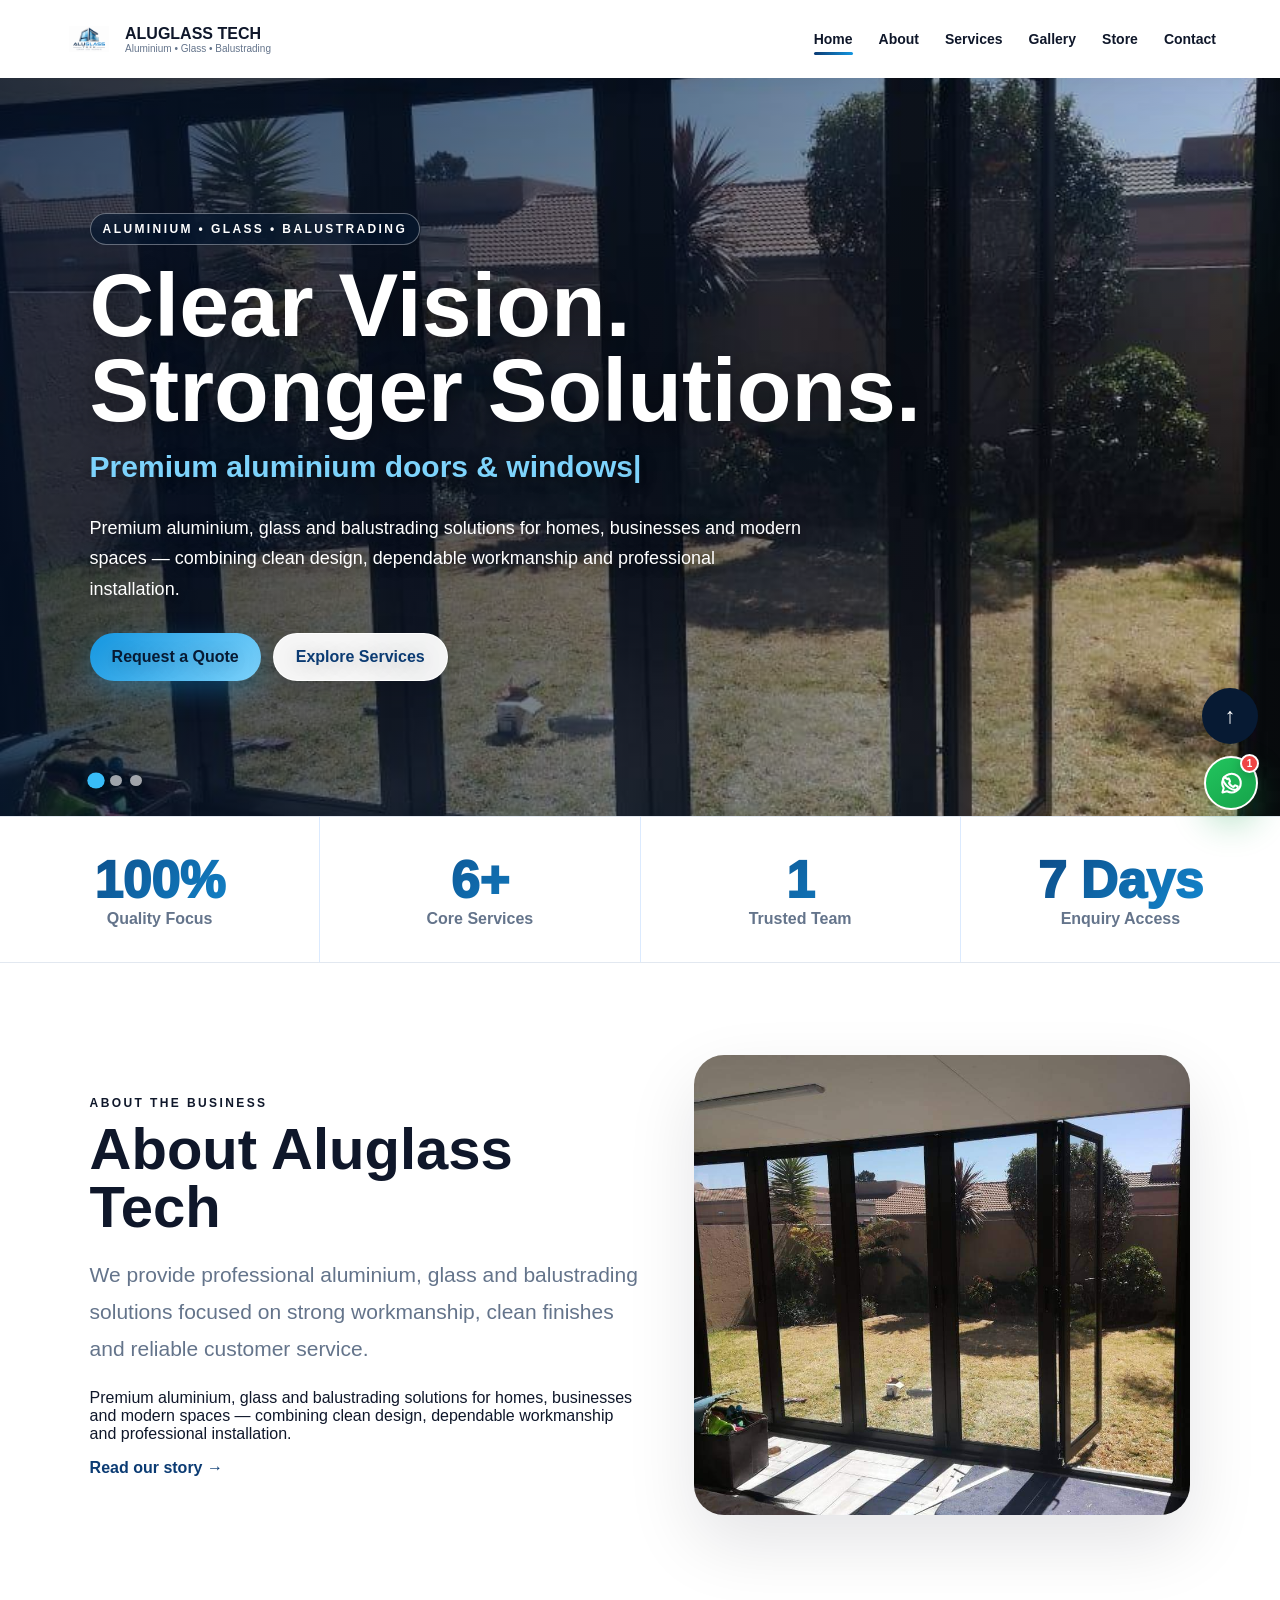
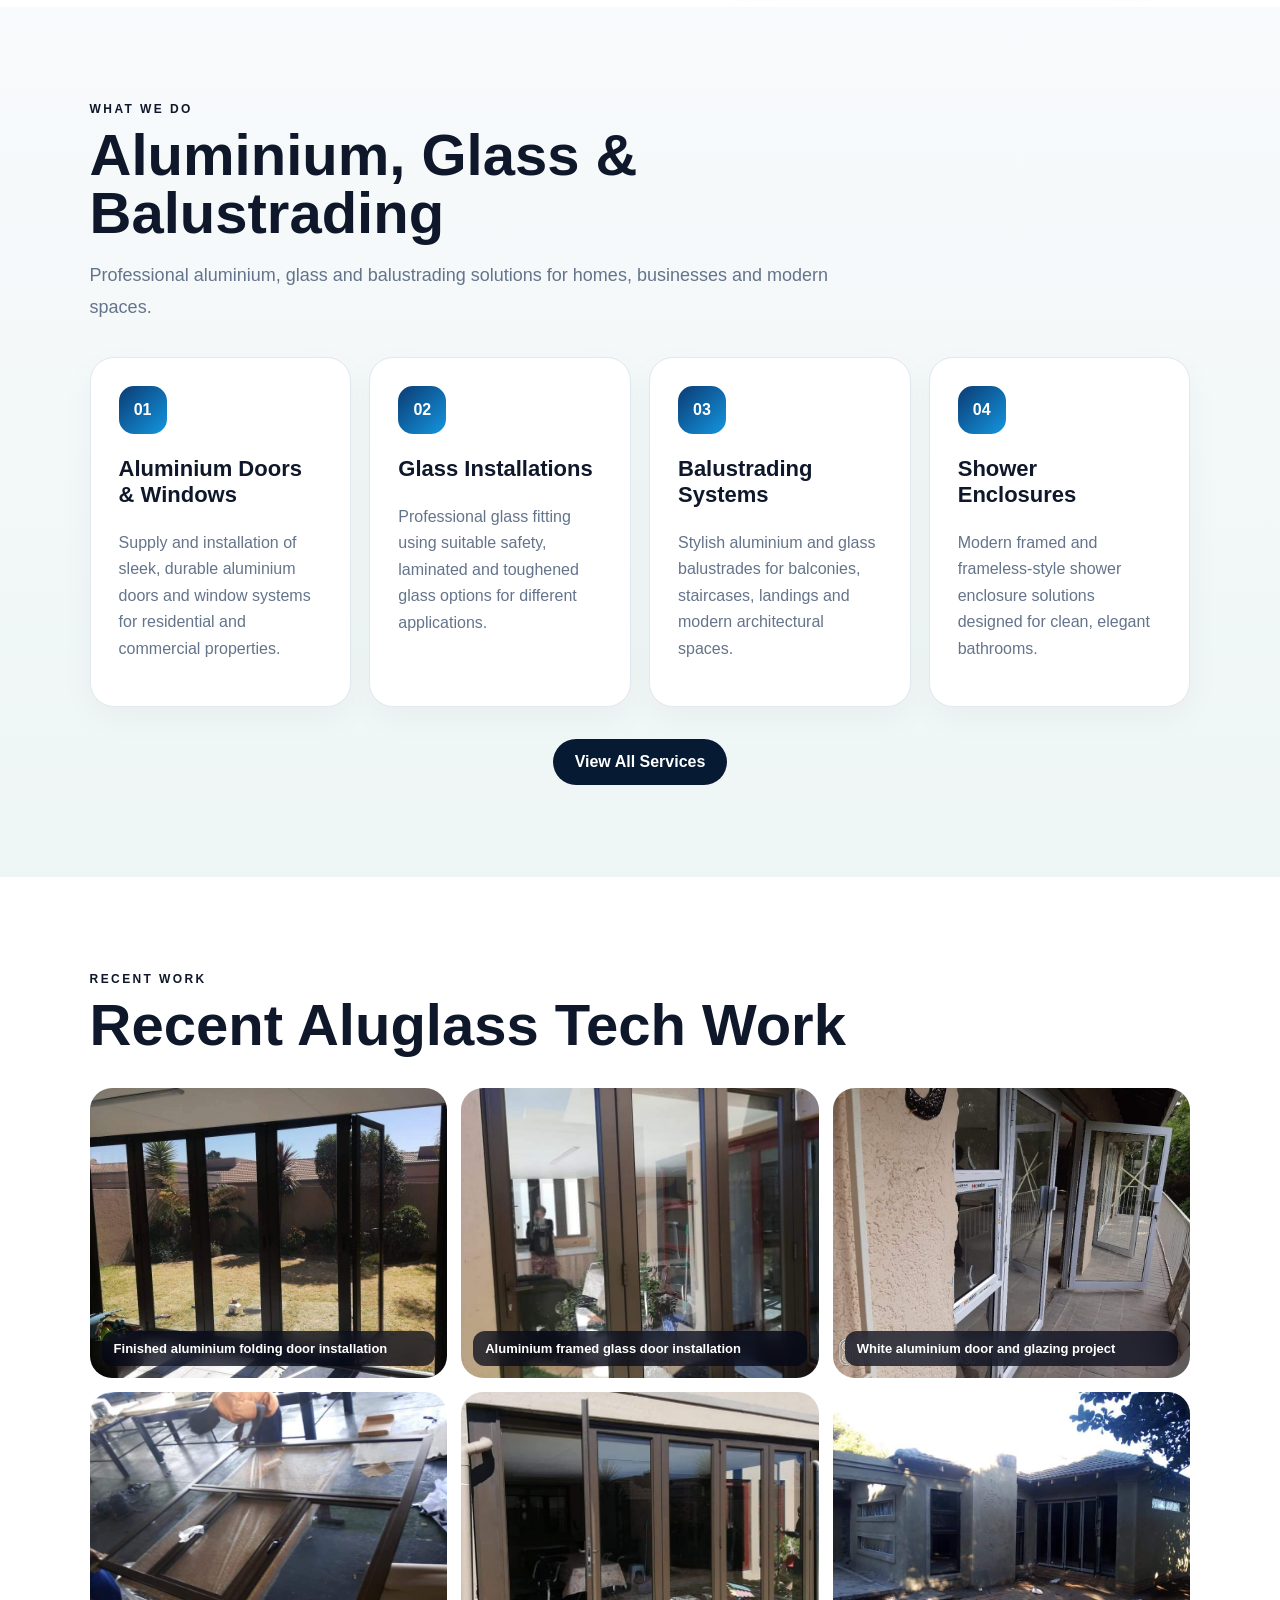
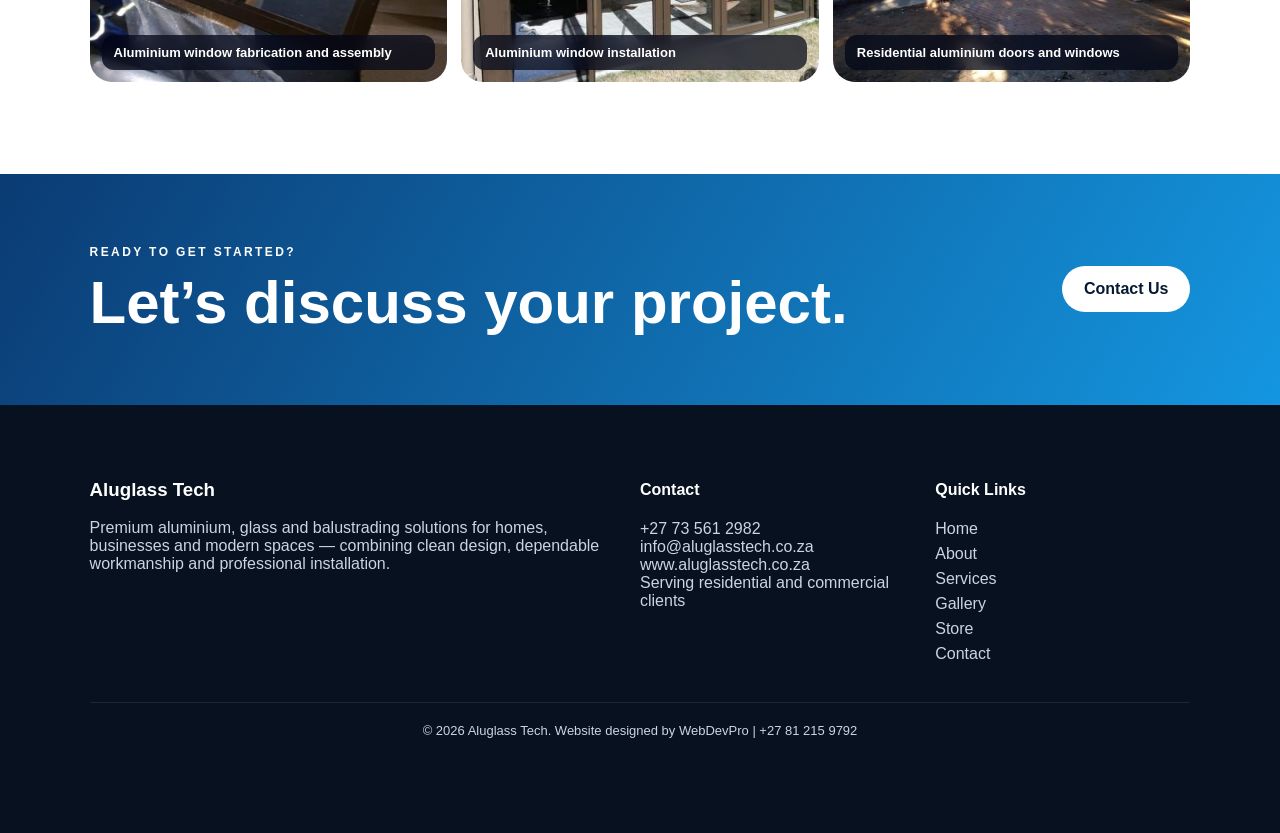
<file: index.html>
<!doctype html><html lang="en"><head><meta charset="UTF-8"><meta name="viewport" content="width=device-width,initial-scale=1"><meta name="theme-color" content="#0b3b73"><link rel="manifest" href="/manifest.webmanifest"><link rel="icon" href="/icons/icon-192.png"><link rel="apple-touch-icon" href="/icons/icon-192.png"><meta name="apple-mobile-web-app-capable" content="yes"><meta name="apple-mobile-web-app-status-bar-style" content="black-translucent"><link rel="stylesheet" href="/assets/style.css"><script src="/site-config.js"></script><title>Aluglass Tech | Home</title></head><body data-page="home"><div id="siteHeader"></div><main><section id="homeHero" class="hero"><div class="heroContent"><span class="eyebrow js-slogan"></span><h1 id="heroTitle"></h1><p class="heroTyping" id="heroType"></p><p class="heroDesc js-description"></p><div class="actions"><a class="btn primary waQuote" target="_blank">Request a Quote</a><a class="btn glass" href="/services.html">Explore Services</a></div></div><div class="dots"></div></section><section class="stats reveal"></section><section class="section split reveal"><div><span class="kicker">ABOUT THE BUSINESS</span><h2 class="js-about-heading"></h2><p class="lead js-about-intro"></p><p class="js-description"></p><a class="textLink" href="/about.html">Read our story →</a></div><img src="/images/project-11.jpeg" alt="Featured project"></section><section class="section alt reveal"><div class="sectionHead"><span>WHAT WE DO</span><h2>Aluminium, Glass & Balustrading</h2><p>Professional aluminium, glass and balustrading solutions for homes, businesses and modern spaces.</p></div><div class="grid" id="servicesPreview"></div><div class="center"><a class="btn dark" href="/services.html">View All Services</a></div></section><section class="section reveal"><div class="sectionHead"><span>RECENT WORK</span><h2>Recent Aluglass Tech Work</h2></div><div class="gallery" id="galleryPreview"></div></section><section class="cta reveal"><div><span>READY TO GET STARTED?</span><h2>Let’s discuss your project.</h2></div><a class="btn light" href="/contact.html">Contact Us</a></section></main><div id="siteFooter"></div><script src="/assets/app.js"></script></body></html>
</file>
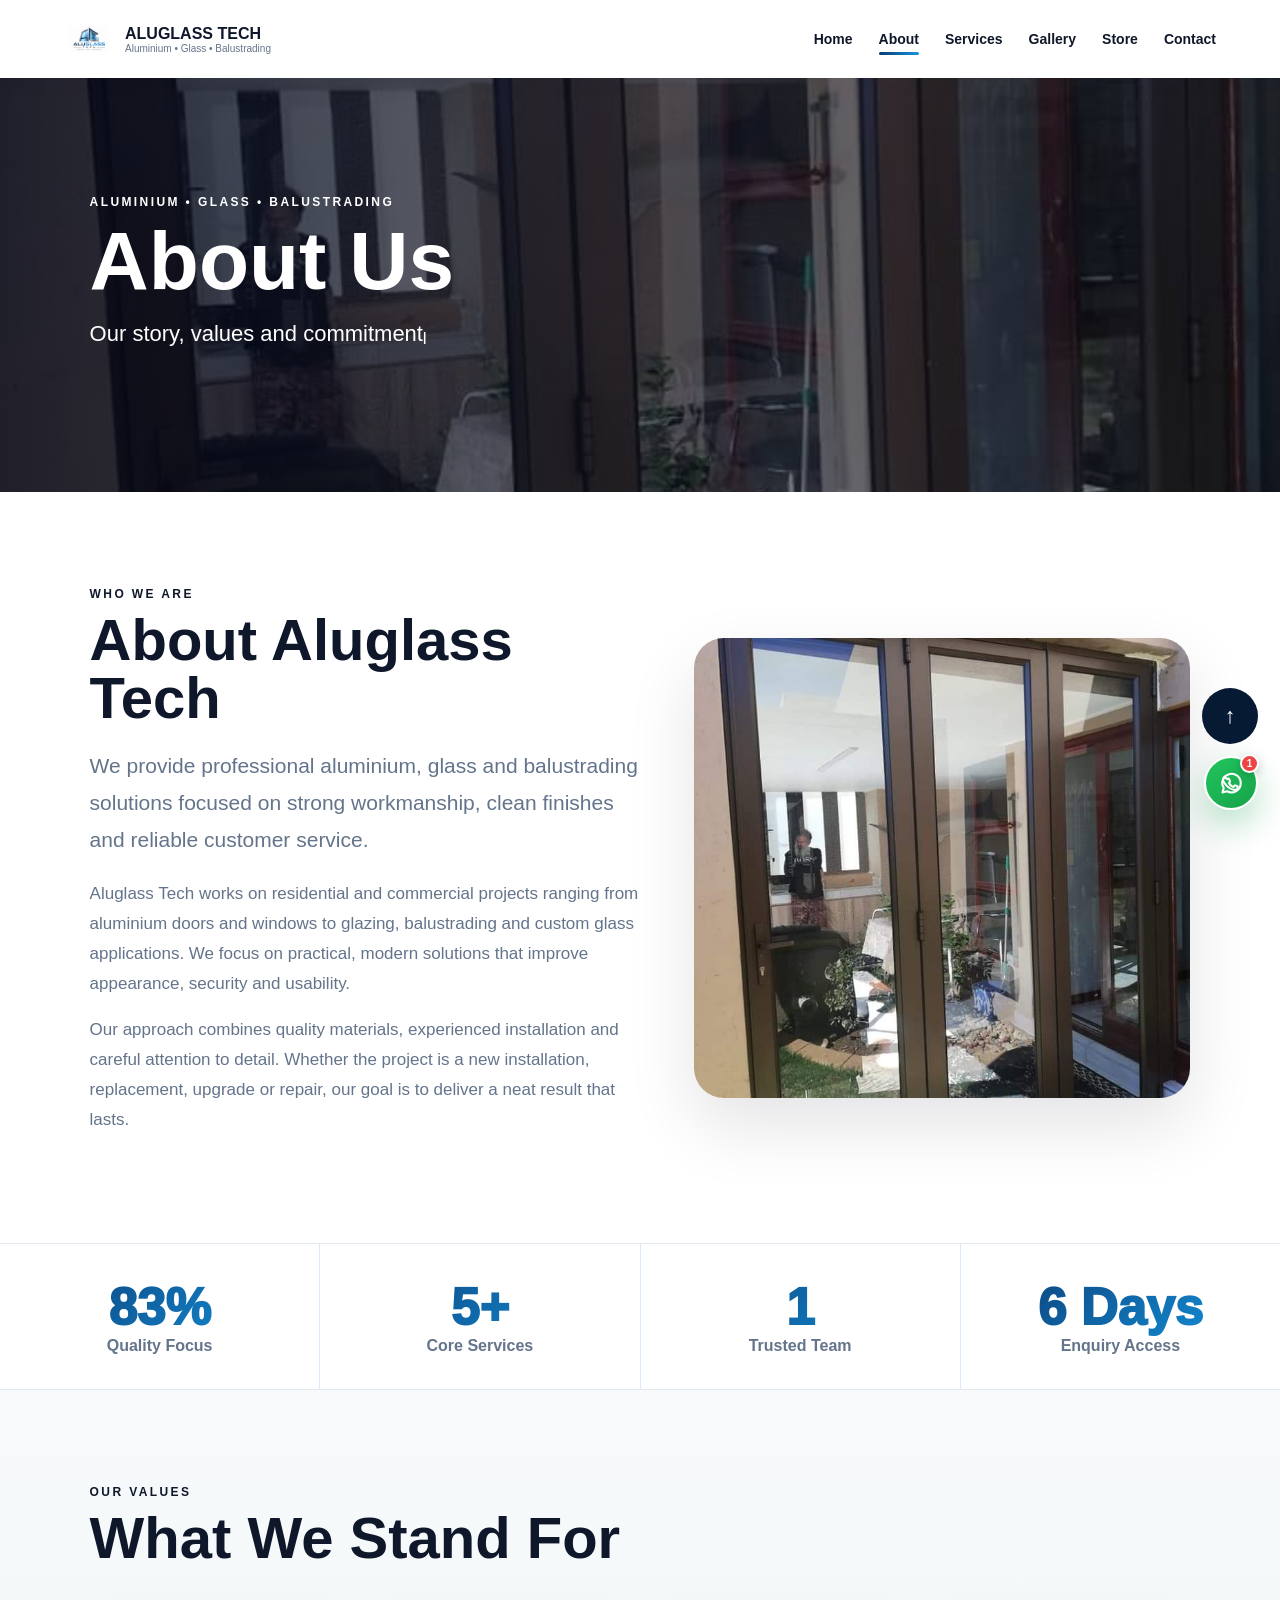
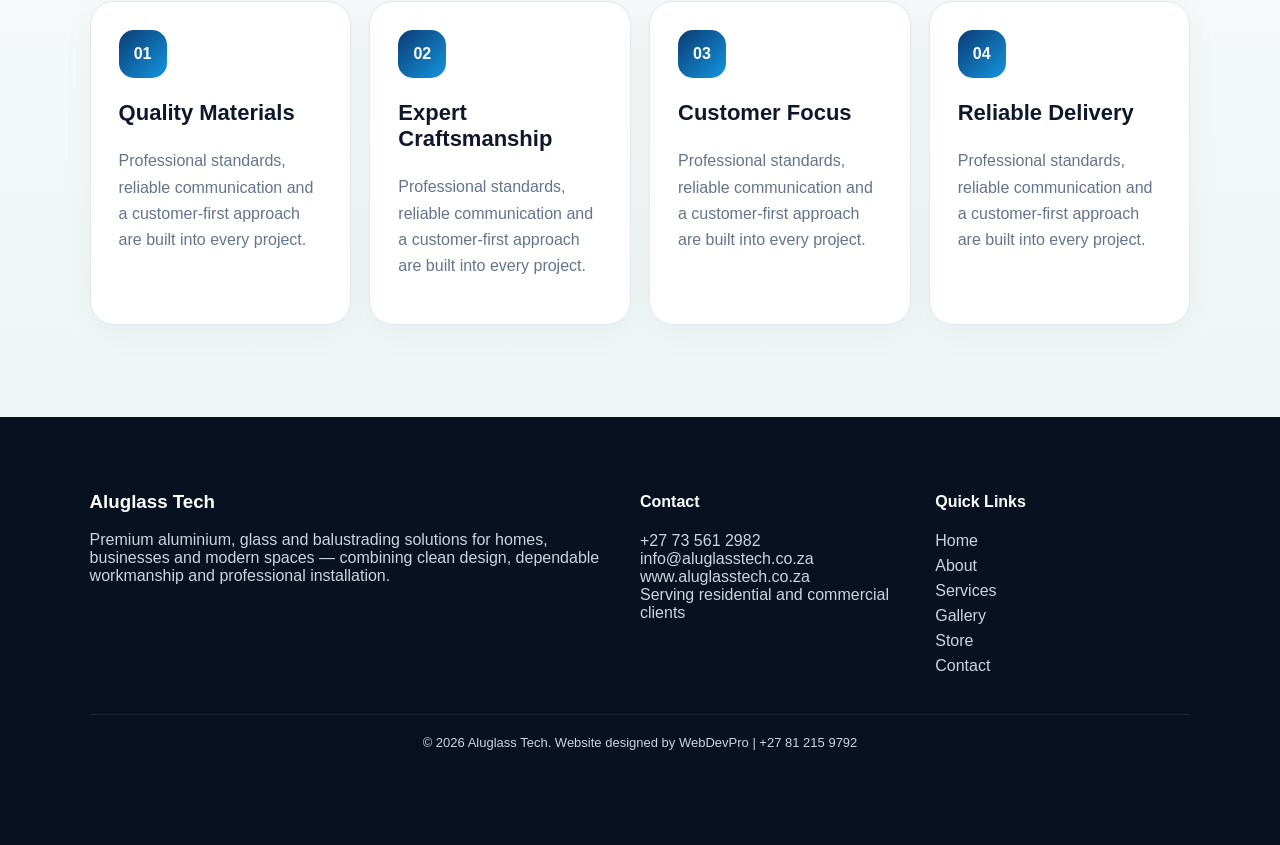
<file: about.html>
<!doctype html><html lang="en"><head><meta charset="UTF-8"><meta name="viewport" content="width=device-width,initial-scale=1"><meta name="theme-color" content="#0b3b73"><link rel="manifest" href="/manifest.webmanifest"><link rel="icon" href="/icons/icon-192.png"><link rel="apple-touch-icon" href="/icons/icon-192.png"><meta name="apple-mobile-web-app-capable" content="yes"><link rel="stylesheet" href="/assets/style.css"><script src="/site-config.js"></script><title>Aluglass Tech | About Us</title></head><body data-page="about"><div id="siteHeader"></div><main><section id="top" class="pageHero"><div><span class="js-slogan"></span><h1>About Us</h1><p class="pageType" data-text="Our story, values and commitment"></p></div></section><section class="section split reveal"><div><span class="kicker">WHO WE ARE</span><h2 class="js-about-heading"></h2><p class="lead js-about-intro"></p><div id="aboutParagraphs"></div></div><img src="/images/project-12.jpeg" alt="About our business"></section><section class="stats reveal"></section><section class="section alt reveal"><div class="sectionHead"><span>OUR VALUES</span><h2>What We Stand For</h2></div><div class="grid" id="valuesGrid"></div></section></main><div id="siteFooter"></div><script src="/assets/app.js"></script></body></html>
</file>
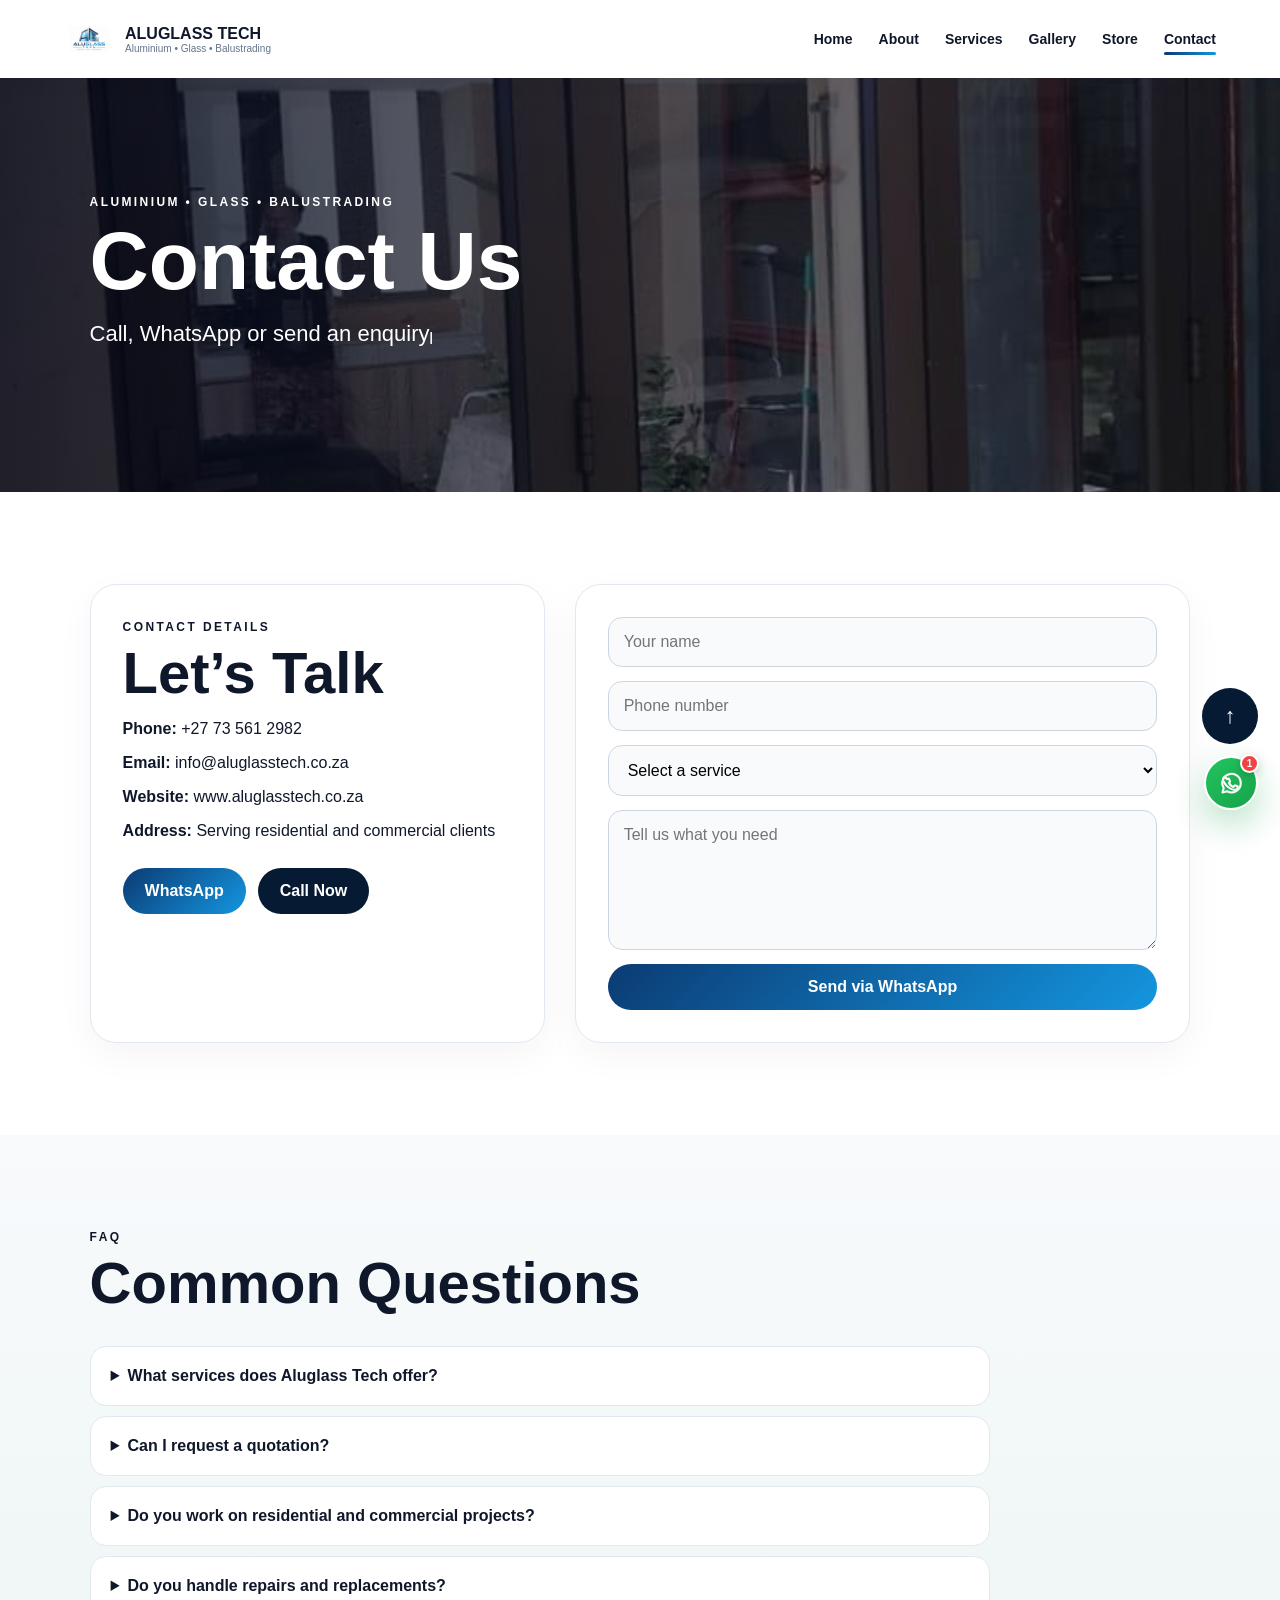
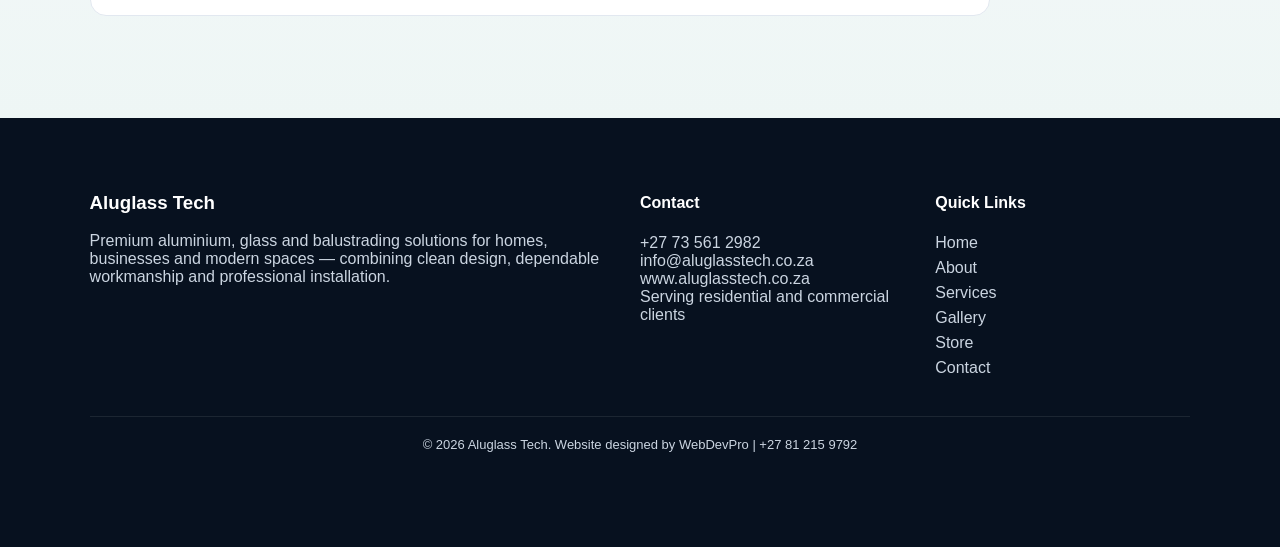
<file: contact.html>
<!doctype html><html lang="en"><head><meta charset="UTF-8"><meta name="viewport" content="width=device-width,initial-scale=1"><meta name="theme-color" content="#0b3b73"><link rel="manifest" href="/manifest.webmanifest"><link rel="icon" href="/icons/icon-192.png"><link rel="apple-touch-icon" href="/icons/icon-192.png"><meta name="apple-mobile-web-app-capable" content="yes"><link rel="stylesheet" href="/assets/style.css"><script src="/site-config.js"></script><title>Aluglass Tech | Contact</title></head><body data-page="contact"><div id="siteHeader"></div><main><section id="top" class="pageHero"><div><span class="js-slogan"></span><h1>Contact Us</h1><p class="pageType" data-text="Call, WhatsApp or send an enquiry"></p></div></section><section class="section contactGrid reveal"><div class="contactCard"><span class="kicker">CONTACT DETAILS</span><h2>Let’s Talk</h2><div id="contactDetails"></div><div class="actions"><a class="btn primary waQuote" target="_blank">WhatsApp</a><a class="btn dark telLink">Call Now</a></div></div><form class="contactForm" id="contactForm"><input name="name" placeholder="Your name" required><input name="phone" placeholder="Phone number" required><select name="service" id="serviceSelect" required></select><textarea name="message" placeholder="Tell us what you need" rows="6"></textarea><button class="btn primary" type="submit">Send via WhatsApp</button></form></section><section class="section alt reveal"><div class="sectionHead"><span>FAQ</span><h2>Common Questions</h2></div><div class="faq" id="faqList"></div></section></main><div id="siteFooter"></div><script src="/assets/app.js"></script></body></html>
</file>
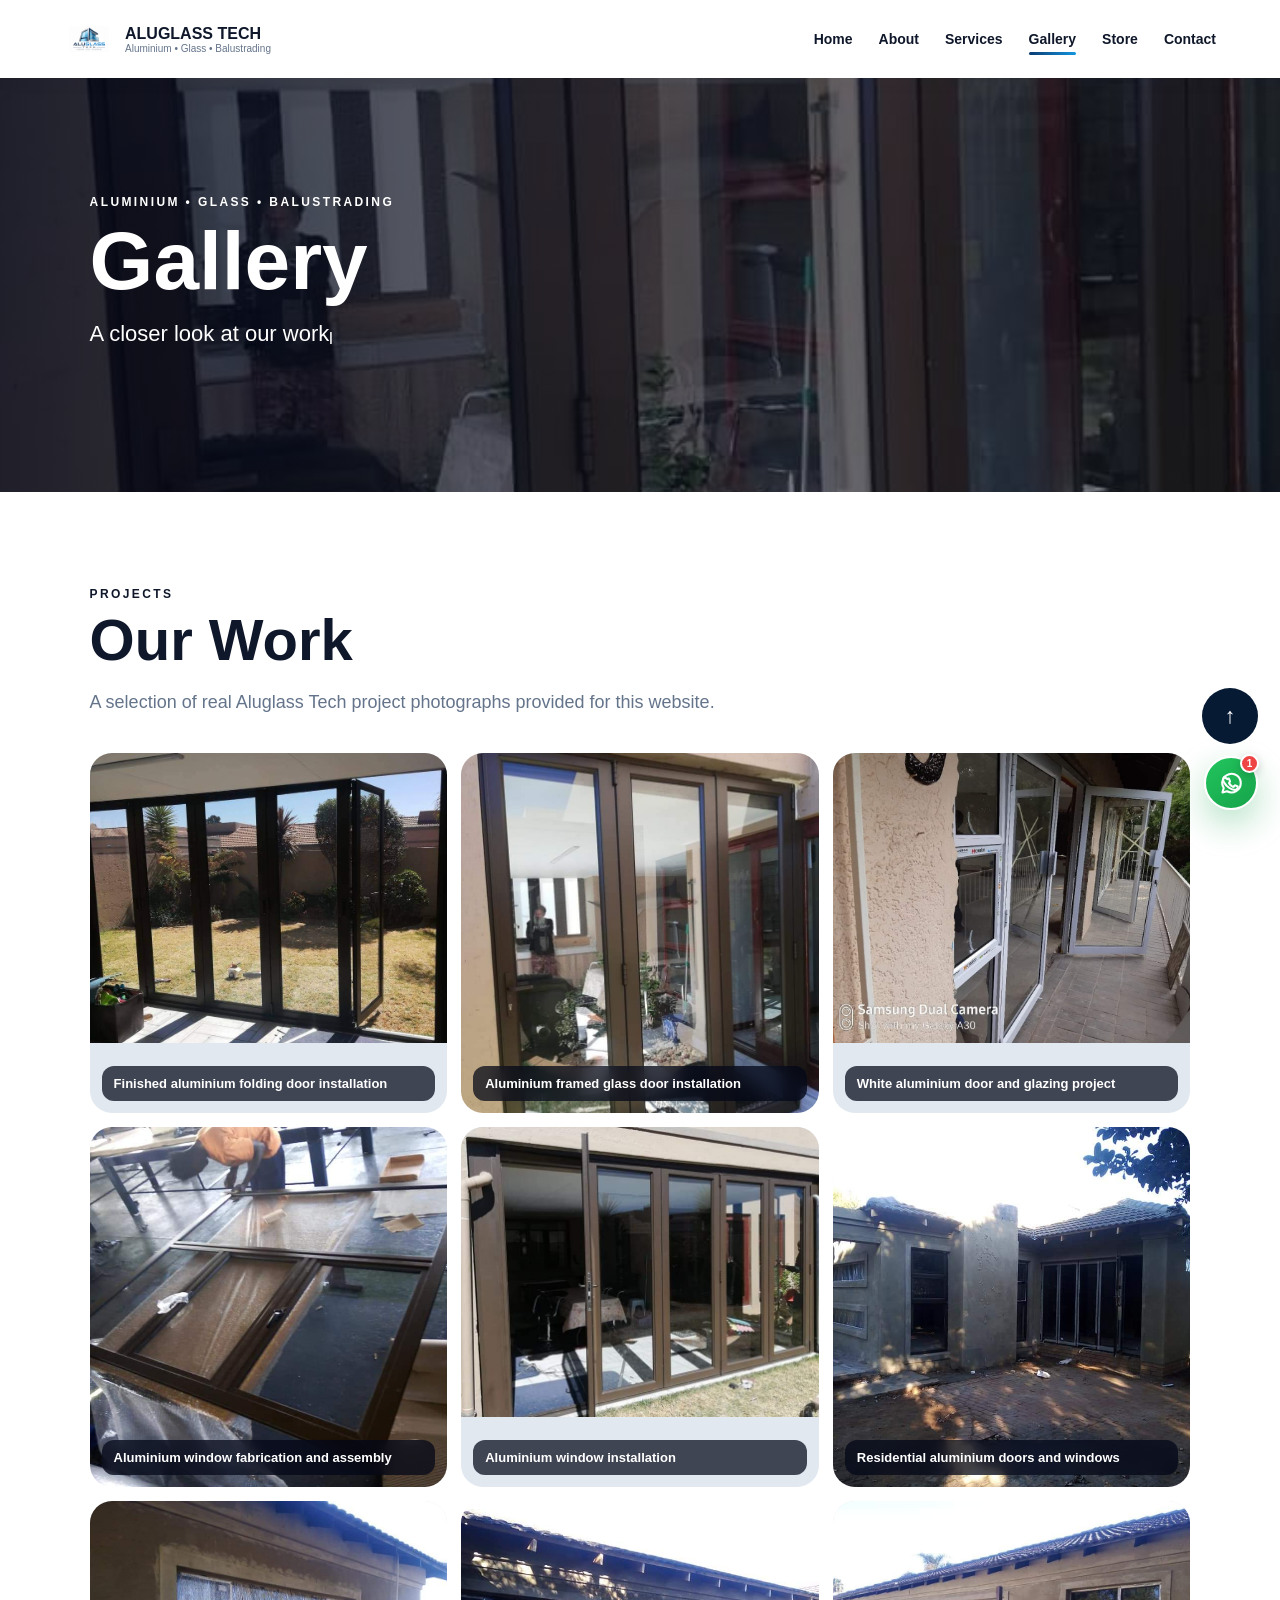
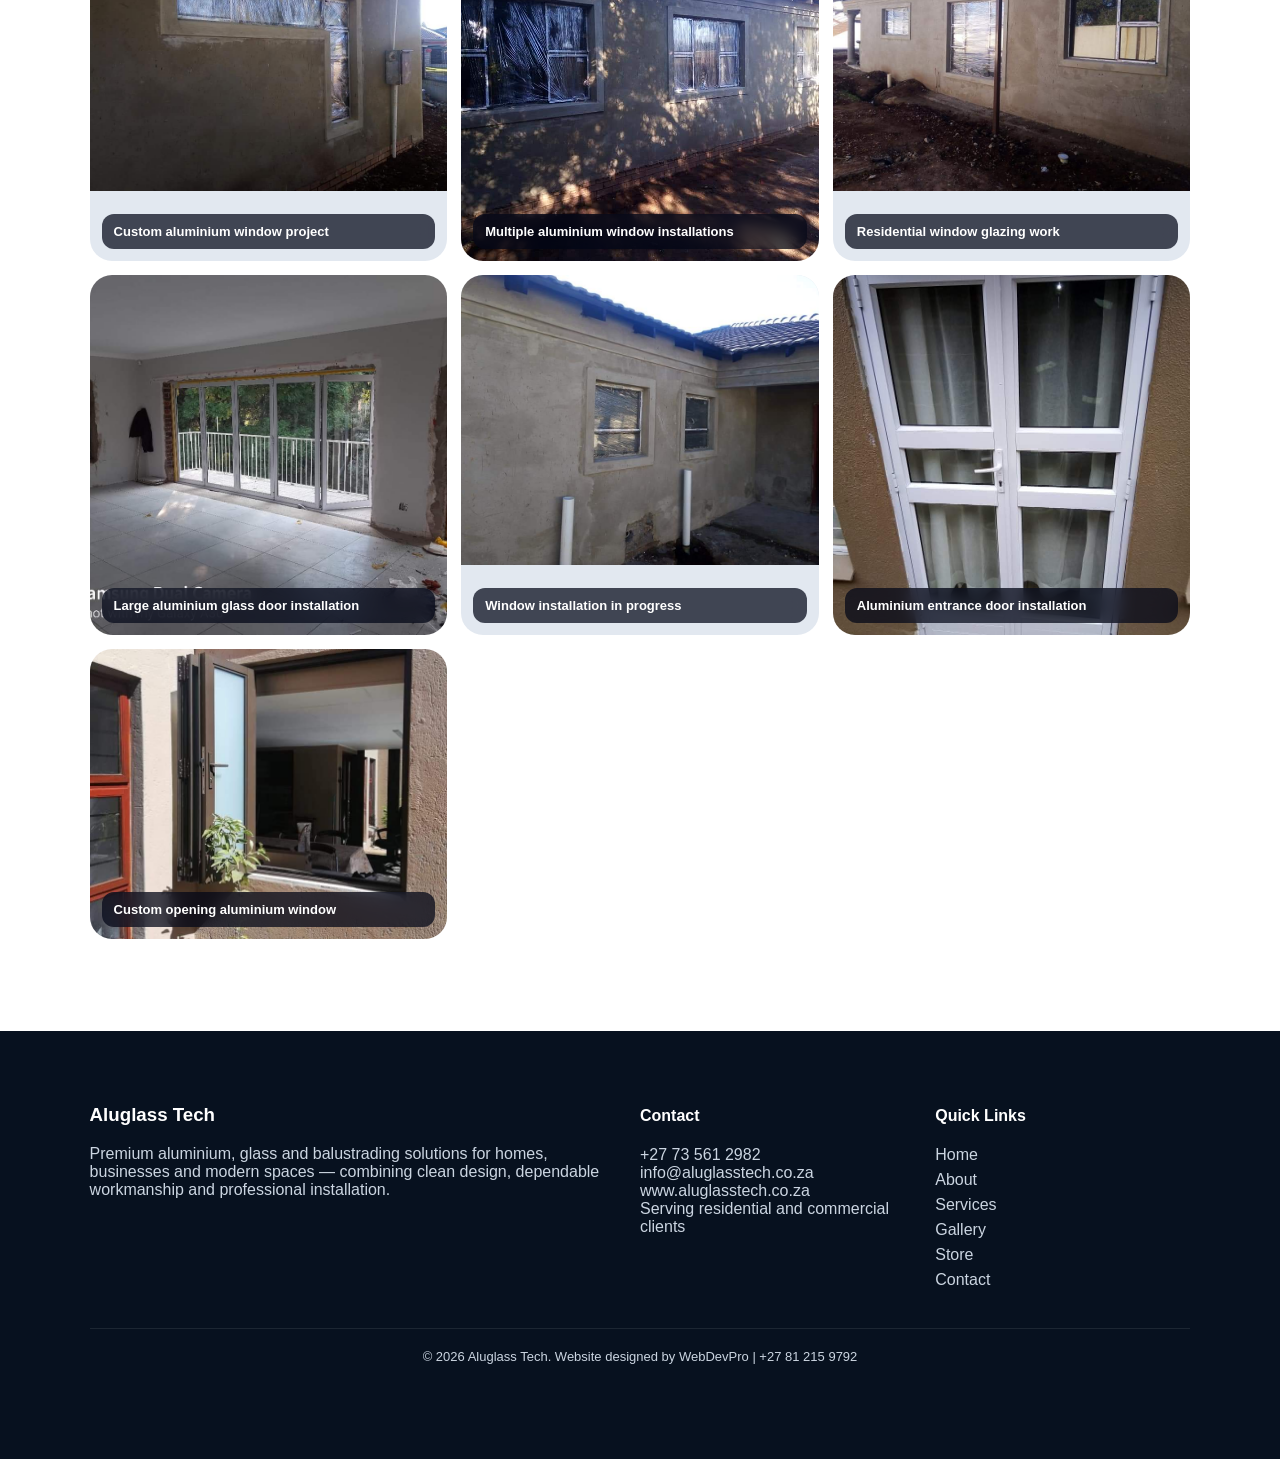
<file: gallery.html>
<!doctype html><html lang="en"><head><meta charset="UTF-8"><meta name="viewport" content="width=device-width,initial-scale=1"><meta name="theme-color" content="#0b3b73"><link rel="manifest" href="/manifest.webmanifest"><link rel="icon" href="/icons/icon-192.png"><link rel="apple-touch-icon" href="/icons/icon-192.png"><meta name="apple-mobile-web-app-capable" content="yes"><link rel="stylesheet" href="/assets/style.css"><script src="/site-config.js"></script><title>Aluglass Tech | Gallery</title></head><body data-page="gallery"><div id="siteHeader"></div><main><section id="top" class="pageHero"><div><span class="js-slogan"></span><h1>Gallery</h1><p class="pageType" data-text="A closer look at our work"></p></div></section><section class="section reveal"><div class="sectionHead"><span>PROJECTS</span><h2>Our Work</h2><p>A selection of real Aluglass Tech project photographs provided for this website.</p></div><div class="gallery masonry" id="galleryGrid"></div></section></main><div id="siteFooter"></div><script src="/assets/app.js"></script></body></html>
</file>
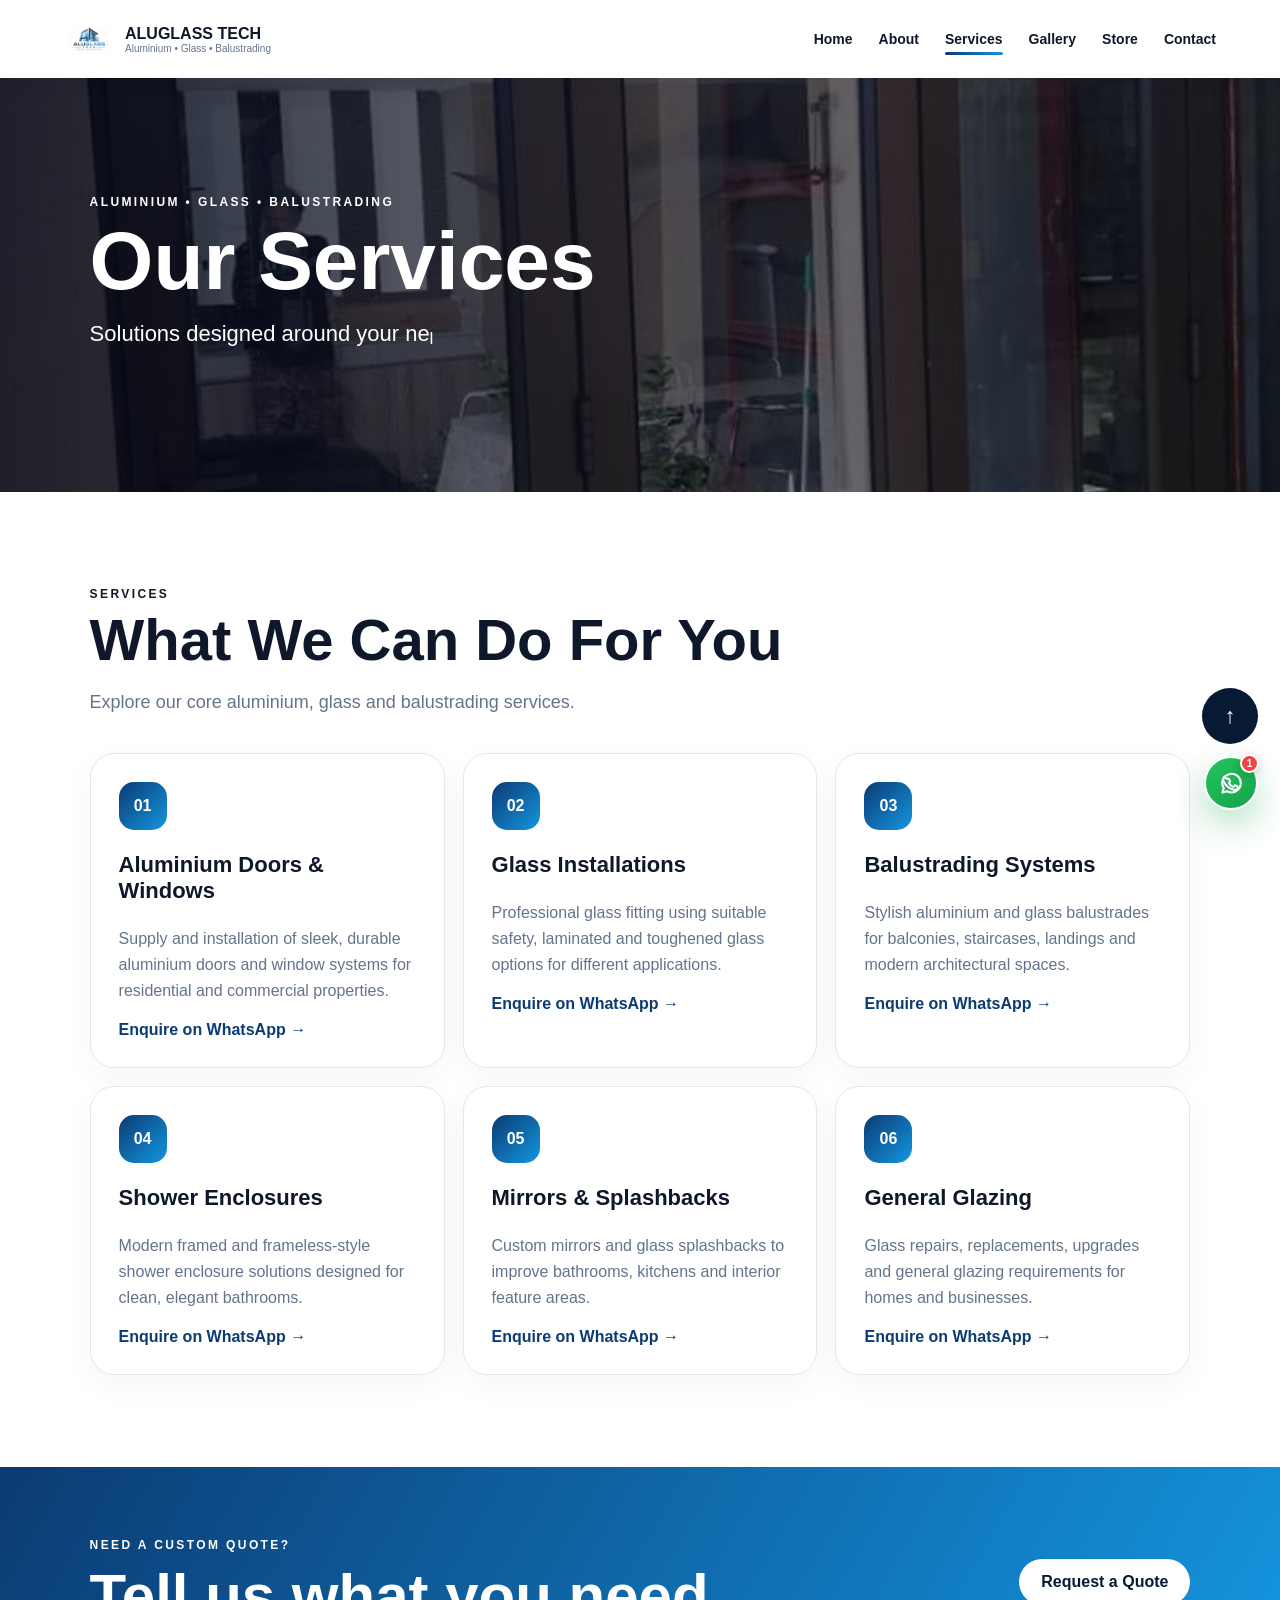
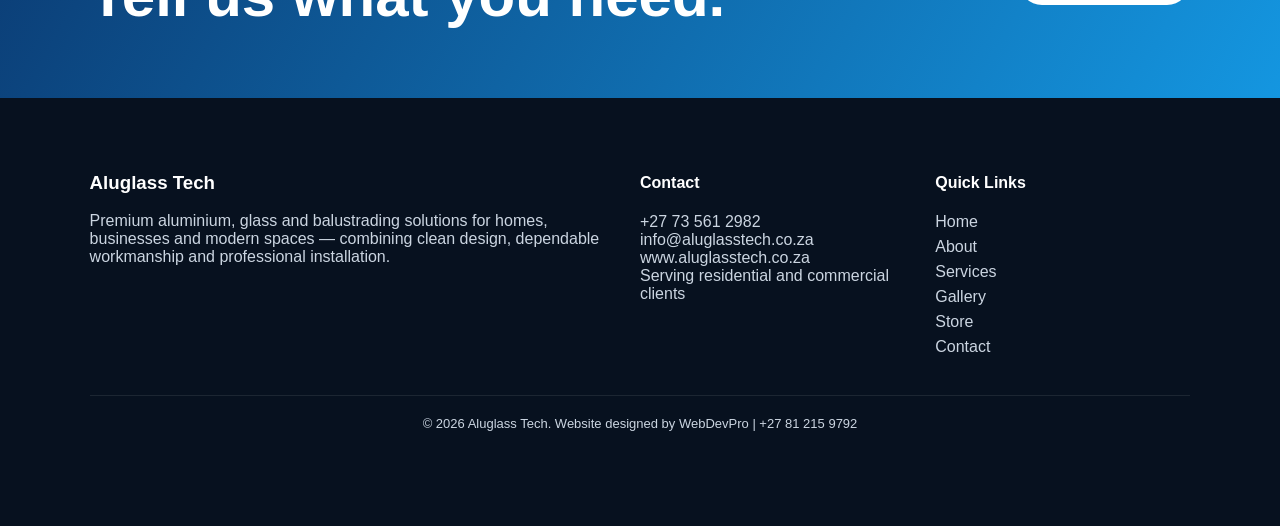
<file: services.html>
<!doctype html><html lang="en"><head><meta charset="UTF-8"><meta name="viewport" content="width=device-width,initial-scale=1"><meta name="theme-color" content="#0b3b73"><link rel="manifest" href="/manifest.webmanifest"><link rel="icon" href="/icons/icon-192.png"><link rel="apple-touch-icon" href="/icons/icon-192.png"><meta name="apple-mobile-web-app-capable" content="yes"><link rel="stylesheet" href="/assets/style.css"><script src="/site-config.js"></script><title>Aluglass Tech | Services</title></head><body data-page="services"><div id="siteHeader"></div><main><section id="top" class="pageHero"><div><span class="js-slogan"></span><h1>Our Services</h1><p class="pageType" data-text="Solutions designed around your needs"></p></div></section><section class="section reveal"><div class="sectionHead"><span>SERVICES</span><h2>What We Can Do For You</h2><p>Explore our core aluminium, glass and balustrading services.</p></div><div class="grid three" id="servicesGrid"></div></section><section class="cta reveal"><div><span>NEED A CUSTOM QUOTE?</span><h2>Tell us what you need.</h2></div><a class="btn light" href="/contact.html">Request a Quote</a></section></main><div id="siteFooter"></div><script src="/assets/app.js"></script></body></html>
</file>
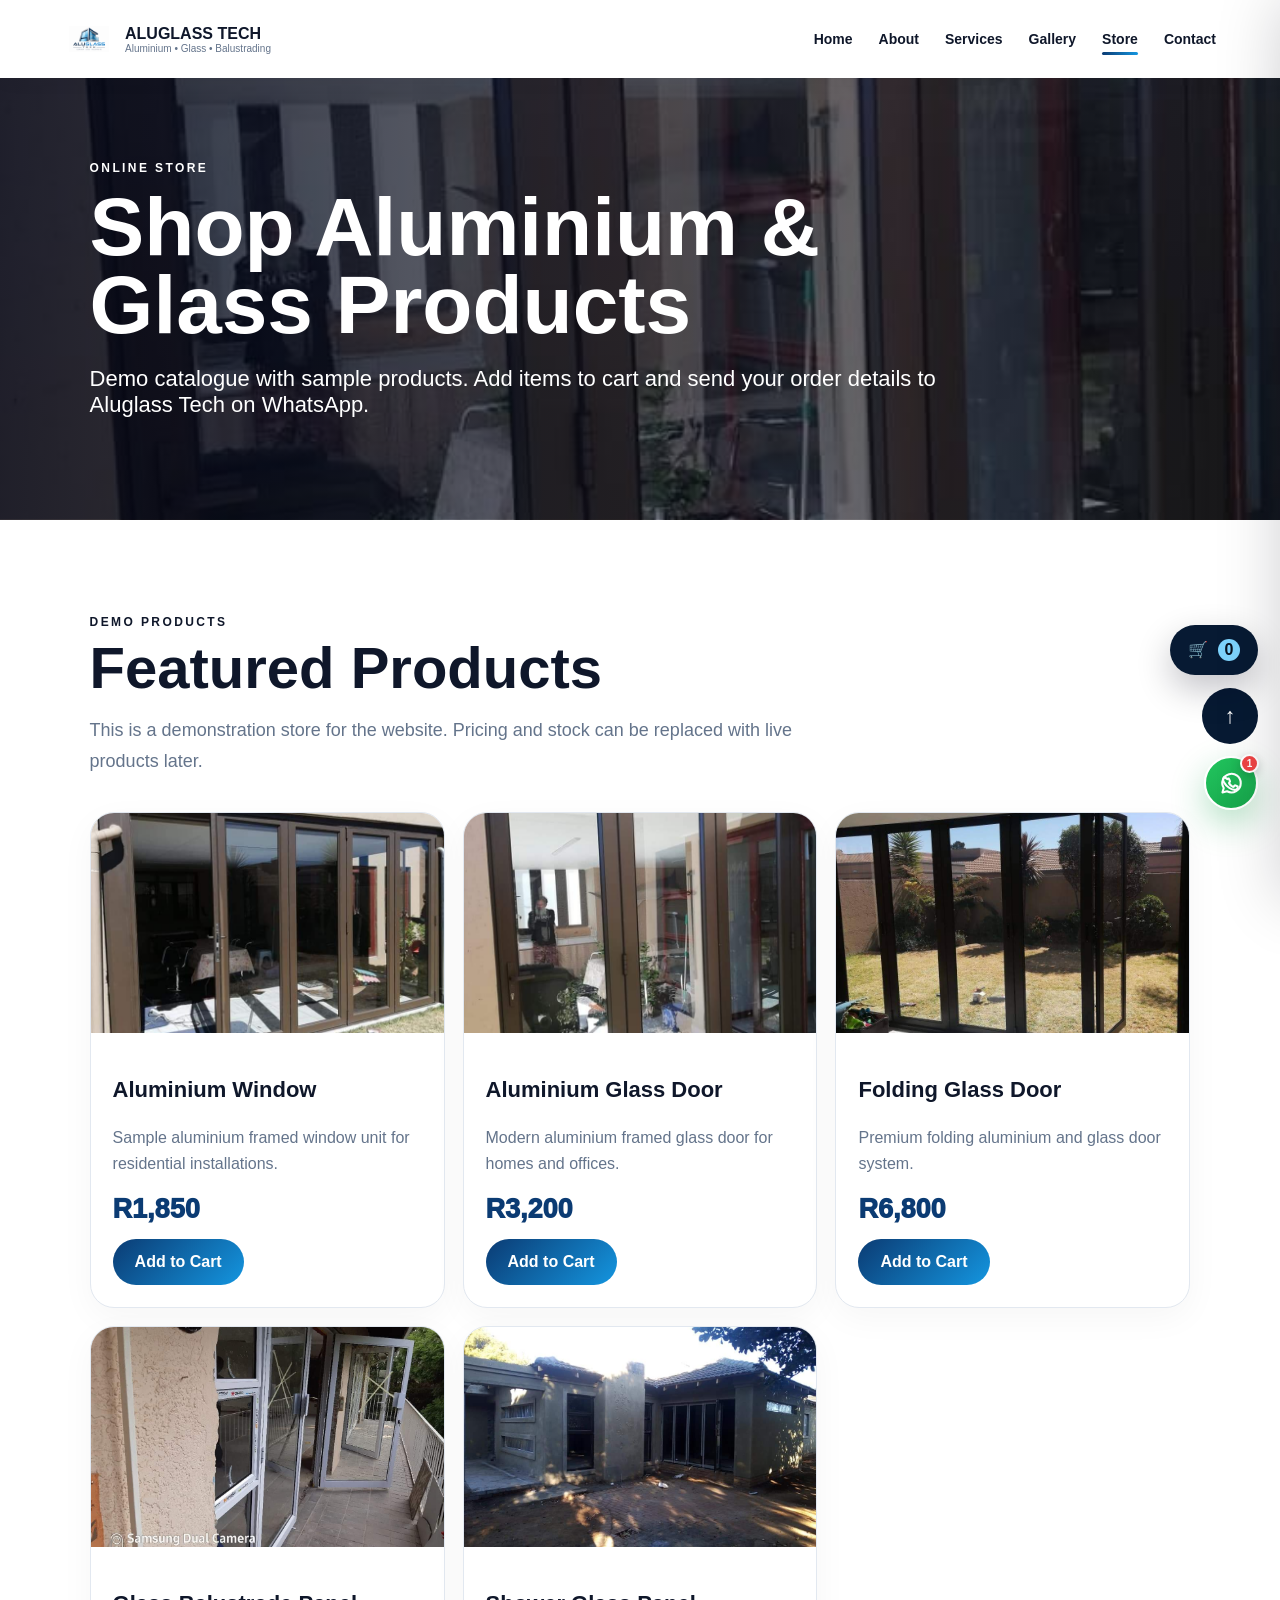
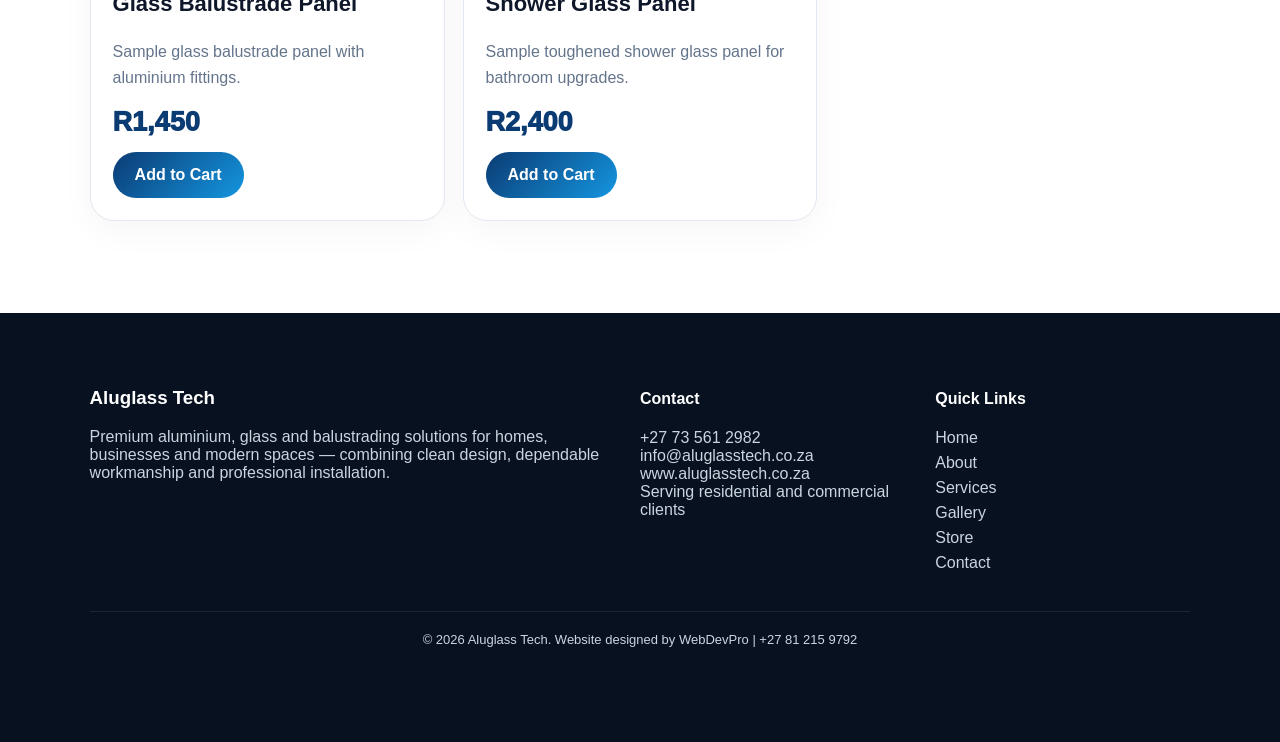
<file: store.html>
<!doctype html><html lang="en"><head><meta charset="UTF-8"><meta name="viewport" content="width=device-width,initial-scale=1"><meta name="theme-color" content="#0b3b73"><link rel="manifest" href="/manifest.webmanifest"><link rel="icon" href="/icons/icon-192.png"><link rel="apple-touch-icon" href="/icons/icon-192.png"><link rel="stylesheet" href="/assets/style.css"><link rel="stylesheet" href="/assets/store.css"><script src="/site-config.js"></script><title>Aluglass Tech | Store</title></head><body data-page="store"><div id="siteHeader"></div><main><section class="pageHero"><div><span class="kicker">ONLINE STORE</span><h1>Shop Aluminium & Glass Products</h1><p>Demo catalogue with sample products. Add items to cart and send your order details to Aluglass Tech on WhatsApp.</p></div></section><section class="section"><div class="sectionHead"><span>DEMO PRODUCTS</span><h2>Featured Products</h2><p>This is a demonstration store for the website. Pricing and stock can be replaced with live products later.</p></div><div id="storeGrid" class="grid storeGrid"></div></section></main><div id="siteFooter"></div><div id="cartDrawer" class="cartDrawer"><div class="cartHead"><div><span class="kicker">YOUR CART</span><h3>Order Summary</h3></div><button id="cartClose" class="cartClose" aria-label="Close">×</button></div><div id="cartItems" class="cartItems"></div><div class="cartTotal"><span>Total</span><strong id="cartTotal">R0</strong></div><div class="cartActions"><button id="clearCart" class="btn glass">Clear Cart</button><button id="checkoutBtn" class="btn primary">Checkout on WhatsApp</button></div></div><button id="cartFab" class="cartFab" aria-label="Open cart">🛒 <span id="cartCount">0</span></button><script src="/assets/app.js"></script><script src="/assets/store.js"></script></body></html>
</file>
<file: assets/style.css>
:root{--primary:#0f766e;--secondary:#0ea5e9;--accent:#f59e0b;--dark:#0f172a;--muted:#64748b;--surface:#f8fafc;font-family:Inter,Arial,Helvetica,sans-serif;color:#0f172a;background:#fff;scroll-behavior:smooth}*{box-sizing:border-box}html,body{margin:0;min-height:100%}body{overflow-x:hidden}a{text-decoration:none;color:inherit}button,input,textarea,select{font:inherit}.header{height:78px;display:flex;align-items:center;justify-content:space-between;padding:0 max(5vw,22px);position:sticky;top:0;background:#ffffffee;backdrop-filter:blur(18px);z-index:80;box-shadow:0 2px 20px #0206170b}.brand{display:flex;align-items:center;gap:11px}.brand img{width:50px;height:50px;object-fit:contain}.brand span{display:flex;flex-direction:column}.brand strong{font-size:16px}.brand small{font-size:10px;color:var(--muted);max-width:190px}.desktopNav{display:flex;gap:26px}.desktopNav a{font-weight:700;font-size:14px;position:relative}.desktopNav a:after{content:"";position:absolute;left:0;right:100%;bottom:-8px;height:3px;border-radius:9px;background:linear-gradient(90deg,var(--primary),var(--secondary));transition:.25s}.desktopNav a:hover:after,.desktopNav a.active:after{right:0}.menuBtn{display:none;border:0;background:none;font-size:28px}.mobileMenu{display:none;position:fixed;top:78px;left:0;right:0;background:white;z-index:75;padding:20px 24px;gap:16px;box-shadow:0 18px 30px #02061720}.mobileMenu.open{display:grid}.mobileMenu a{font-weight:800;padding:8px 0}.hero{min-height:82vh;background-size:cover;background-position:center;display:flex;align-items:center;position:relative;color:white;padding:80px max(7vw,24px);overflow:hidden}.hero:before{content:"";position:absolute;width:420px;height:420px;border-radius:50%;background:radial-gradient(circle,var(--secondary),transparent 68%);filter:blur(50px);opacity:.18;right:-100px;top:-90px;animation:floatGlow 7s ease-in-out infinite}.heroContent{position:relative;max-width:820px;z-index:2}.eyebrow,.kicker,.sectionHead span,.cta span,.pageHero span{font-size:12px;font-weight:900;letter-spacing:.2em;text-transform:uppercase}.eyebrow{display:inline-flex;align-items:center;gap:8px;padding:8px 12px;border-radius:999px;background:#ffffff16;border:1px solid #ffffff2b}.hero h1{font-size:clamp(46px,7vw,92px);line-height:.94;margin:18px 0;max-width:950px}.heroEnter{animation:heroIn .8s cubic-bezier(.2,.8,.2,1)}.heroTyping{font-size:clamp(19px,2.4vw,30px);font-weight:850;min-height:45px;margin:0 0 12px;color:#dff8ff}.cursor{animation:blink .7s infinite}.heroDesc{font-size:18px;line-height:1.7;max-width:700px;color:#e2e8f0}.actions{display:flex;gap:12px;flex-wrap:wrap;margin-top:28px}.btn{border:0;padding:14px 22px;border-radius:999px;font-weight:900;display:inline-flex;align-items:center;justify-content:center;cursor:pointer;transition:.25s}.btn:hover{transform:translateY(-3px);box-shadow:0 12px 30px #02061728}.primary{background:linear-gradient(135deg,var(--primary),var(--secondary));color:#fff}.dark{background:var(--dark);color:#fff}.light{background:#fff;color:var(--dark)}.glass{background:#ffffff14;color:#fff;border:1px solid #ffffff36;backdrop-filter:blur(10px)}.dots{position:absolute;bottom:30px;display:flex;gap:8px;z-index:3}.dots button{width:11px;height:11px;border:0;border-radius:50%;opacity:.55;cursor:pointer}.dots .active{opacity:1;transform:scale(1.45);background:var(--accent)}.section{padding:92px max(7vw,24px)}.alt{background:linear-gradient(180deg,#f8fafc,#eef6f5)}.sectionHead{max-width:760px;margin-bottom:34px}.sectionHead h2,.split h2,.contactCard h2{font-size:clamp(34px,5vw,58px);line-height:1;margin:9px 0 18px}.sectionHead p,.lead,.leadSmall{color:var(--muted);font-size:18px;line-height:1.75}.lead{font-size:21px}.leadSmall{font-size:17px}.grid{display:grid;grid-template-columns:repeat(4,1fr);gap:18px}.grid.three{grid-template-columns:repeat(3,1fr)}.card{background:#fff;border:1px solid #e2e8f0;border-radius:24px;padding:28px;box-shadow:0 10px 34px #0206170a;transition:.28s;overflow:hidden;position:relative}.card:before{content:"";position:absolute;inset:auto -30% -65% auto;width:180px;height:180px;border-radius:50%;background:linear-gradient(135deg,var(--primary),var(--secondary));opacity:.08}.lift:hover{transform:translateY(-9px) rotateX(2deg);box-shadow:0 24px 60px #02061718}.cardIcon{width:48px;height:48px;border-radius:15px;display:grid;place-items:center;background:linear-gradient(135deg,var(--primary),var(--secondary));color:white;font-weight:900}.card h3{font-size:22px}.card p{line-height:1.65;color:var(--muted)}.serviceCard a,.textLink{font-weight:900;color:var(--primary)}.center{text-align:center;margin-top:32px}.stats{display:grid;grid-template-columns:repeat(4,1fr);gap:1px;background:#dbeafe;border-top:1px solid #e2e8f0;border-bottom:1px solid #e2e8f0}.stat{background:#fff;text-align:center;padding:34px 15px}.counterNum{font-size:clamp(34px,4vw,54px);font-weight:950;background:linear-gradient(135deg,var(--primary),var(--secondary));-webkit-background-clip:text;color:transparent}.stat span{color:var(--muted);font-weight:800}.split{display:grid;grid-template-columns:1.05fr .95fr;gap:55px;align-items:center}.split img{width:100%;height:460px;object-fit:cover;border-radius:30px;box-shadow:0 28px 70px #0206171c}.gallery{display:grid;grid-template-columns:repeat(3,1fr);gap:14px}.galleryItem{margin:0;position:relative;overflow:hidden;border-radius:22px;background:#e2e8f0}.galleryItem img{width:100%;height:290px;object-fit:cover;display:block;transition:.5s}.galleryItem:hover img{transform:scale(1.075)}.galleryItem figcaption{position:absolute;left:12px;right:12px;bottom:12px;background:#020617b8;color:#fff;padding:10px 12px;border-radius:12px;font-size:13px;font-weight:800;backdrop-filter:blur(8px)}.masonry .galleryItem:nth-child(2n) img{height:360px}.cta{padding:68px max(7vw,24px);display:flex;align-items:center;justify-content:space-between;gap:30px;background:linear-gradient(120deg,var(--primary),var(--secondary));color:white}.cta h2{font-size:clamp(34px,5vw,60px);margin:8px 0 0}.pageHero{min-height:46vh;background-size:cover;background-position:center;display:flex;align-items:center;color:white;padding:80px max(7vw,24px);background-image:linear-gradient(90deg,rgba(2,6,23,.84),rgba(2,6,23,.35)),url('/images/project-12.jpeg')}.pageHero>div{max-width:850px}.pageHero h1{font-size:clamp(46px,7vw,82px);margin:12px 0;line-height:.95}.pageHero p{font-size:22px;min-height:35px}.contactGrid{display:grid;grid-template-columns:.85fr 1.15fr;gap:30px}.contactCard,.contactForm{padding:32px;border-radius:26px;background:#fff;border:1px solid #e2e8f0;box-shadow:0 12px 36px #0206170b}.contactForm{display:grid;gap:14px}.contactForm input,.contactForm textarea,.contactForm select{width:100%;border:1px solid #cbd5e1;border-radius:14px;padding:15px;background:#f8fafc}.faq{max-width:900px}.faq details{background:#fff;border:1px solid #e2e8f0;padding:20px;border-radius:16px;margin:10px 0}.faq summary{font-weight:900;cursor:pointer}.faq p{color:var(--muted);line-height:1.65}footer{background:#07111f;color:#cbd5e1;padding:55px max(7vw,24px) 95px}.footerGrid{display:grid;grid-template-columns:2fr 1fr 1fr;gap:40px}.footerGrid h3,.footerGrid h4{color:#fff}.footerGrid a{display:block;margin:7px 0}.footerBottom{border-top:1px solid #ffffff16;margin-top:32px;padding-top:20px;text-align:center;font-size:13px}.chatButton,.backTop{position:fixed;right:22px;border:0;border-radius:50%;width:56px;height:56px;display:grid;place-items:center;z-index:65;cursor:pointer}.chatButton{bottom:90px;background:#22c55e;color:#fff;font-size:25px}.backTop{bottom:156px;background:var(--dark);color:#fff;font-size:22px}.pulse{animation:pulse 2.1s infinite}.chatBox{position:fixed;right:22px;bottom:156px;width:min(390px,calc(100vw - 28px));height:min(600px,72vh);background:#fff;border-radius:24px;z-index:64;box-shadow:0 26px 80px #02061750;display:flex;flex-direction:column;overflow:hidden;border:1px solid #e2e8f0}.chatHead{background:linear-gradient(135deg,var(--primary),var(--secondary));color:white;padding:16px 18px;display:flex;justify-content:space-between;align-items:center}.chatHead div{display:flex;flex-direction:column}.chatHead small{opacity:.85}.chatHead button{border:0;background:#ffffff18;color:white;border-radius:50%;width:34px;height:34px}.chatMessages{padding:16px;display:flex;flex-direction:column;gap:10px;overflow:auto;flex:1;background:#f8fafc}.bubble{padding:11px 13px;border-radius:15px;max-width:86%;line-height:1.45;font-size:14px}.bubble.bot{background:white;border:1px solid #e2e8f0;align-self:flex-start}.bubble.user{background:linear-gradient(135deg,var(--primary),var(--secondary));color:#fff;align-self:flex-end}.quickReplies{padding:12px;display:grid;grid-template-columns:1fr 1fr;gap:8px}.quickReplies button{border:1px solid #cbd5e1;background:#fff;border-radius:12px;padding:10px;font-weight:800;cursor:pointer}.chatInput{display:flex;padding:12px;border-top:1px solid #e2e8f0;gap:8px}.chatInput input{flex:1;border:1px solid #cbd5e1;border-radius:999px;padding:12px 14px}.chatInput button{width:44px;border:0;border-radius:50%;background:var(--primary);color:#fff}.full{width:calc(100% - 24px);margin:12px}.mobileFooter{display:none}.installNudge{position:fixed;left:22px;bottom:22px;z-index:67;background:#fff;border-radius:18px;box-shadow:0 18px 55px #02061738;border:1px solid #e2e8f0;padding:14px;display:flex;align-items:center;gap:12px;max-width:430px}.installSymbol{font-size:24px;color:var(--primary);font-weight:900}.installNudge div{display:flex;flex-direction:column;flex:1}.installNudge small{font-size:12px;color:var(--muted)}.installNudge button{border:0;border-radius:999px;padding:9px 13px;background:var(--primary);color:#fff;font-weight:900}.installNudge .nudgeClose{background:#e2e8f0;color:#334155;padding:6px 9px}.modalShade{position:fixed;inset:0;background:#0206179c;z-index:100;display:grid;place-items:center;padding:20px}.installHelp{background:#fff;border-radius:24px;padding:30px;max-width:420px;text-align:center}.installIcon{font-size:42px;color:var(--primary)}.reveal{opacity:0;transform:translateY(28px);transition:opacity .7s ease,transform .7s ease}.reveal.visible{opacity:1;transform:none}@keyframes blink{50%{opacity:0}}@keyframes heroIn{from{opacity:0;transform:translateY(28px) scale(.98)}to{opacity:1;transform:none}}@keyframes pulse{0%,100%{box-shadow:0 0 0 0 #22c55e55}50%{box-shadow:0 0 0 15px #22c55e00}}@keyframes floatGlow{50%{transform:translate(-35px,30px) scale(1.12)}}@media(max-width:950px){.grid,.grid.three{grid-template-columns:1fr 1fr}.split,.contactGrid{grid-template-columns:1fr}.desktopNav{display:none}.menuBtn{display:block}.footerGrid{grid-template-columns:1fr 1fr}.gallery{grid-template-columns:1fr 1fr}}@media(max-width:700px){body{padding-bottom:72px}.header{height:70px}.brand img{width:44px;height:44px}.hero{min-height:78vh;padding-top:65px}.hero h1{font-size:clamp(42px,13vw,68px)}.heroDesc{font-size:16px}.section{padding:68px 20px}.grid,.grid.three,.stats,.gallery{grid-template-columns:1fr}.stat{padding:24px}.split img{height:300px}.cta{display:block;padding:50px 20px}.cta .btn{margin-top:22px}.footerGrid{grid-template-columns:1fr}.mobileFooter{position:fixed;display:grid;grid-template-columns:repeat(4,1fr);left:10px;right:10px;bottom:10px;z-index:90;border-radius:20px;overflow:hidden;background:linear-gradient(135deg,var(--primary),var(--secondary));box-shadow:0 12px 38px #02061750;border:1px solid #ffffff35}.mobileFooter a,.mobileFooter button{min-height:62px;border:0;background:transparent;color:#fff;display:flex;flex-direction:column;align-items:center;justify-content:center;gap:4px;font-size:18px;font-weight:900;cursor:pointer}.mobileFooter span{font-size:10px}.mobileFooter a:nth-child(2),.mobileFooter button{background:#ffffff12}.chatButton{bottom:88px}.backTop{bottom:150px}.chatBox{bottom:90px;right:10px;width:calc(100vw - 20px);height:min(620px,76vh)}.installNudge{left:10px;right:10px;bottom:86px;max-width:none}.masonry .galleryItem:nth-child(2n) img,.galleryItem img{height:260px}}


/* =========================================================
   WEBDEVPRO ULTRA MAX 2 — PREMIUM MOBILE UI
   ========================================================= */
.mobileFooter svg,.chatButton svg,.chatHead svg,.chatInput svg,.chatContinue svg{
  width:24px;height:24px;fill:none;stroke:currentColor;stroke-width:1.85;
  stroke-linecap:round;stroke-linejoin:round;
}
.chatButton{
  width:54px;height:54px;background:linear-gradient(145deg,#22c55e,#16a34a);
  box-shadow:0 14px 35px rgba(22,163,74,.32);border:2px solid #fff;
}
.chatButton svg{width:27px;height:27px}
.chatBadge{
  position:absolute;top:-4px;right:-3px;width:19px;height:19px;border-radius:50%;
  display:grid;place-items:center;background:#ef4444;color:#fff;font-size:10px;font-weight:900;
  border:2px solid #fff;box-shadow:0 3px 10px #02061730;
}
.chatBox.compact{
  width:min(360px,calc(100vw - 28px));height:auto;max-height:560px;border-radius:20px;
  overflow:hidden;border:1px solid rgba(148,163,184,.30);box-shadow:0 26px 70px rgba(2,6,23,.34);
}
.chatHead{padding:12px 14px;min-height:62px}
.chatIdentity{display:flex;align-items:center;gap:10px}
.chatAvatar{
  width:36px;height:36px;border-radius:12px;display:grid;place-items:center;
  background:rgba(255,255,255,.16);border:1px solid rgba(255,255,255,.22)
}
.chatAvatar svg{width:22px;height:22px}
.chatIdentity b{font-size:14px;line-height:1.15}
.chatIdentity small{display:flex!important;align-items:center;gap:5px;font-size:10.5px;margin-top:3px;opacity:.88}
.onlineDot{width:7px;height:7px;border-radius:50%;background:#7bf59a;box-shadow:0 0 0 3px rgba(123,245,154,.16)}
.chatClose{
  width:32px!important;height:32px!important;display:grid!important;place-items:center!important;
  background:rgba(255,255,255,.13)!important;border:1px solid rgba(255,255,255,.18)!important
}
.chatClose svg{width:18px;height:18px}
.chatMessages{flex:none;min-height:90px;max-height:245px;padding:12px;gap:8px}
.bubble{padding:9px 11px;border-radius:14px;font-size:13px;line-height:1.4;max-width:87%}
.bubble.subtle{font-size:11.5px;color:#64748b;background:#f1f5f9}
.quickReplies{padding:10px 11px 11px;gap:7px;border-top:1px solid #edf2f7;background:#fff}
.quickReplies button{
  padding:9px 8px;border-radius:11px;font-size:11.5px;line-height:1.25;
  color:#334155;background:#fff;transition:.2s;
}
.quickReplies button:hover{
  color:var(--primary);border-color:var(--primary);background:#f8fafc;transform:translateY(-1px)
}
.chatInput{padding:9px 10px;gap:7px;background:#fff}
.chatInput input{min-width:0;padding:10px 12px;font-size:12.5px;background:#f8fafc}
.chatInput button{
  width:38px;height:38px;flex:0 0 38px;display:grid;place-items:center;
  background:linear-gradient(135deg,var(--primary),var(--secondary));box-shadow:0 6px 16px rgba(15,23,42,.13)
}
.chatInput button svg{width:18px;height:18px}
.chatContinue{
  margin:9px 10px 11px;min-height:42px;display:flex;align-items:center;justify-content:center;gap:8px;
  border-radius:12px;background:#22c55e;color:#fff;font-weight:900;font-size:12.5px;
  box-shadow:0 10px 20px rgba(34,197,94,.20);transition:.2s
}
.chatContinue:hover{transform:translateY(-1px);filter:brightness(.98)}
.chatContinue svg{width:19px;height:19px}

@media(max-width:700px){
  body{padding-bottom:88px}
  .mobileFooter{
    left:8px;right:8px;bottom:8px;grid-template-columns:repeat(5,1fr);min-height:68px;
    border-radius:22px;padding:5px 5px calc(5px + env(safe-area-inset-bottom));
    background:linear-gradient(135deg,var(--dark),var(--primary) 48%,var(--secondary));
    border:1px solid rgba(255,255,255,.17);
    box-shadow:0 16px 42px rgba(2,6,23,.34),inset 0 1px 0 rgba(255,255,255,.08);
    overflow:visible;backdrop-filter:blur(18px)
  }
  .mobileFooter a,.mobileFooter button{
    position:relative;min-height:56px;padding:5px 2px;border-radius:16px;gap:4px;
    color:rgba(255,255,255,.78);background:transparent!important;transition:.2s ease
  }
  .mobileFooter a.active{color:#fff;background:rgba(255,255,255,.11)!important}
  .mobileFooter a.active:after{
    content:"";position:absolute;bottom:1px;left:50%;transform:translateX(-50%);
    width:20px;height:3px;border-radius:999px;background:var(--accent)
  }
  .footerIcon{width:34px;height:32px;border-radius:11px;display:grid;place-items:center;transition:.2s ease}
  .mobileFooter a.active .footerIcon{
    background:rgba(255,255,255,.12);box-shadow:inset 0 0 0 1px rgba(255,255,255,.08)
  }
  .footerIcon svg{width:22px;height:22px}
  .waIcon{color:#fff;background:#22c55e!important;box-shadow:0 7px 17px rgba(34,197,94,.25)}
  .footerLabel{font-size:9.5px!important;font-weight:800!important;letter-spacing:.01em;line-height:1}
  .mobileFooter a:active,.mobileFooter button:active{transform:scale(.96)}

  .chatButton{right:13px;bottom:88px;width:50px;height:50px}
  .backTop{right:15px;bottom:144px;width:42px;height:42px}

  /* Main requested fix: chatbot no longer takes over the phone */
  .chatBox.compact{
    right:10px;bottom:88px;width:min(326px,calc(100vw - 20px));
    height:auto;max-height:54vh;border-radius:18px
  }
  .chatMessages{max-height:180px;min-height:78px;padding:10px}
  .quickReplies{grid-template-columns:1fr 1fr;padding:8px}
  .quickReplies button{font-size:10.8px;padding:8px 6px}
  .bubble{font-size:12px;padding:8px 10px}
  .bubble.subtle{font-size:10.8px}
  .chatHead{padding:10px 12px;min-height:56px}
  .chatAvatar{width:32px;height:32px;border-radius:10px}
  .chatAvatar svg{width:19px;height:19px}
  .chatIdentity b{font-size:13px}
  .chatIdentity small{font-size:9.8px}
  .chatInput{padding:7px 8px}
  .chatInput input{padding:9px 11px;font-size:12px}
  .chatInput button{width:36px;height:36px;flex-basis:36px}
  .chatContinue{margin:7px 8px 9px;min-height:39px;font-size:12px}

  .installNudge{left:10px;right:10px;bottom:84px;max-width:none;border-radius:15px;padding:10px}
  .installNudge small{display:none}
}


/* ALUGLASS TECH BRAND OVERRIDES */
.brand img{background:#fff;border-radius:12px;padding:5px;object-fit:contain}
#homeHero{min-height:82vh;background-color:#0b3b73;background-size:cover!important;background-position:center!important;background-repeat:no-repeat!important;isolation:isolate}
#homeHero:before{opacity:.08;z-index:0;pointer-events:none}
#homeHero .heroContent{position:relative;z-index:3;max-width:880px;text-shadow:0 3px 20px rgba(0,0,0,.28)}
#homeHero .eyebrow{color:#fff;background:rgba(7,26,51,.64);border:1px solid rgba(255,255,255,.36);backdrop-filter:blur(8px)}
#homeHero h1{color:#fff!important;text-shadow:0 4px 26px rgba(0,0,0,.46)}
#homeHero .heroTyping{color:#7dd3fc!important;text-shadow:0 2px 16px rgba(0,0,0,.46)}
#homeHero .heroDesc{color:#fff!important;max-width:720px;text-shadow:0 2px 14px rgba(0,0,0,.48)}
#homeHero .actions{position:relative;z-index:4}
#homeHero .btn.primary{background:linear-gradient(135deg,#1496e0,#7dd3fc)!important;color:#071a33!important;box-shadow:0 10px 28px rgba(20,150,224,.34)}
#homeHero .btn.glass{background:rgba(255,255,255,.95)!important;color:#0b3b73!important;border:1px solid rgba(255,255,255,.95)!important;box-shadow:0 10px 28px rgba(2,6,23,.18)}
#homeHero .dots{z-index:5}
#homeHero .dots button{background:#fff;opacity:.62;box-shadow:0 2px 8px rgba(0,0,0,.25)}
#homeHero .dots button.active{background:#38bdf8;opacity:1}
.galleryItem img{object-fit:cover}
@media(max-width:700px){#homeHero{min-height:76vh;padding-top:72px;padding-bottom:92px}#homeHero h1{font-size:clamp(38px,11vw,62px)}#homeHero .heroTyping{font-size:18px;min-height:42px}#homeHero .heroDesc{font-size:15px;line-height:1.55}.brand img{max-width:62px}}
</file>
<file: assets/store.css>
.storeGrid{grid-template-columns:repeat(3,1fr)}.storeCard{padding:0}.storeCard img{width:100%;height:220px;object-fit:cover;display:block}.storeCardBody{padding:22px}.storePrice{font-size:27px;font-weight:950;color:var(--primary);margin:14px 0}.cartFab{position:fixed;right:22px;bottom:225px;z-index:70;border:0;border-radius:999px;background:var(--dark);color:#fff;padding:14px 18px;font-weight:900;box-shadow:0 14px 35px #0206173d}.cartFab span{display:inline-grid;place-items:center;min-width:22px;height:22px;border-radius:999px;background:var(--accent);color:#07111f;margin-left:6px}.cartDrawer{position:fixed;top:0;right:-440px;width:min(420px,100vw);height:100vh;background:#fff;z-index:120;box-shadow:-20px 0 60px #02061730;padding:20px;display:flex;flex-direction:column;transition:.3s}.cartDrawer.open{right:0}.cartHead{display:flex;justify-content:space-between;align-items:center;border-bottom:1px solid #e2e8f0;padding-bottom:14px}.cartHead h3{margin:4px 0 0}.cartClose{border:0;background:#eef2f7;width:38px;height:38px;border-radius:50%;font-size:24px}.cartItems{flex:1;overflow:auto;padding:14px 0}.cartRow{display:grid;grid-template-columns:72px 1fr auto;gap:12px;align-items:center;padding:12px 0;border-bottom:1px solid #e2e8f0}.cartRow img{width:72px;height:72px;object-fit:cover;border-radius:12px}.cartRow small{display:block;color:var(--muted);margin-top:4px}.qtyRow{display:flex;align-items:center;gap:8px;margin-top:8px}.qtyRow button{border:1px solid #cbd5e1;background:#fff;border-radius:8px;padding:5px 9px}.qtyRow .removeItem{color:#b91c1c}.cartTotal{display:flex;justify-content:space-between;align-items:center;font-size:20px;padding:16px 0}.cartActions{display:grid;grid-template-columns:1fr 1fr;gap:10px}.cartActions .glass{color:var(--dark);border-color:#cbd5e1;background:#fff}.emptyCart{color:var(--muted)}@media(max-width:900px){.storeGrid{grid-template-columns:1fr 1fr}}@media(max-width:700px){.storeGrid{grid-template-columns:1fr}.cartFab{bottom:160px;right:12px}.cartDrawer{width:100vw}.cartActions{grid-template-columns:1fr}.storeCard img{height:200px}}
</file>
